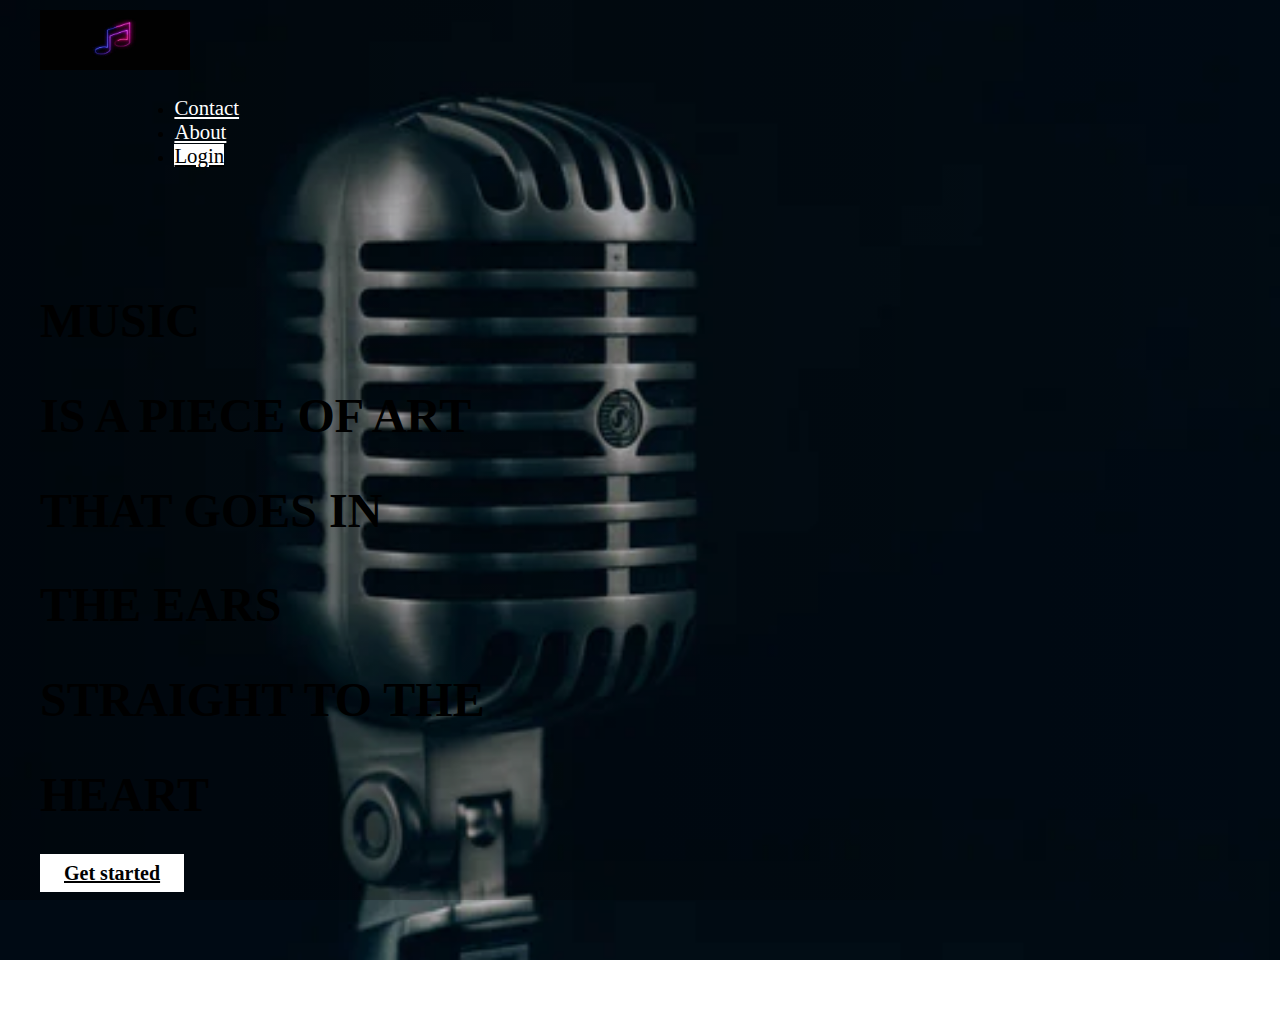
<file: index.html>
<!doctype html>
<html lang="en">
  <head>
    <!-- Required meta tags -->
    <meta charset="utf-8">
    <meta name="viewport" content="width=device-width, initial-scale=1">

    <!-- Bootstrap CSS -->
    <link href="https://cdn.jsdelivr.net/npm/bootstrap@5.0.0-beta3/dist/css/bootstrap.min.css" rel="stylesheet" integrity="sha384-eOJMYsd53ii+scO/bJGFsiCZc+5NDVN2yr8+0RDqr0Ql0h+rP48ckxlpbzKgwra6" crossorigin="anonymous">
     <link rel="stylesheet" type="text/css" href="style.css">
    <title>Projectmini</title>
  </head>
     
  <body>
    
   <div class="container-fluid banner">
     <div class="row">
       <div class="col-md-12">
         <nav class="navbar  navbar-md">
           <div class="navbar-brand">
            <img class="logo" src="assets/images-22.jpeg" alt="logo">
           </div>
           <ul class="nav">
             <li class="nav-item">
               <a  class="nav-link" href="#">Contact</a>
             </li>
             <li class="nav-item">
              <a  class="nav-link" href="#">About</a>
            </li>
            <li class="nav-item">
              <a  class="nav-link btn" href="signin.html">Login</a>
            </li>
           </ul>
         </nav>
       </div>
       <div class="col-md-6 offset-md-1 info">
         <h2 >MUSIC</h2>
         <h2>IS A PIECE OF ART</h2>
         <h2>THAT GOES IN </h2>
         <h2>THE EARS</h2>
         <h2>STRAIGHT TO THE</h2>
         <h2>HEART</h2>
         <a class="btn btn-md text-center" href="login.html">Get started</a>
       </div>
     </div>
   </div>
    
    <script src="https://cdn.jsdelivr.net/npm/bootstrap@5.0.0-beta3/dist/js/bootstrap.bundle.min.js" integrity="sha384-JEW9xMcG8R+pH31jmWH6WWP0WintQrMb4s7ZOdauHnUtxwoG2vI5DkLtS3qm9Ekf" crossorigin="anonymous"></script>
  </body>
</html>
</file>
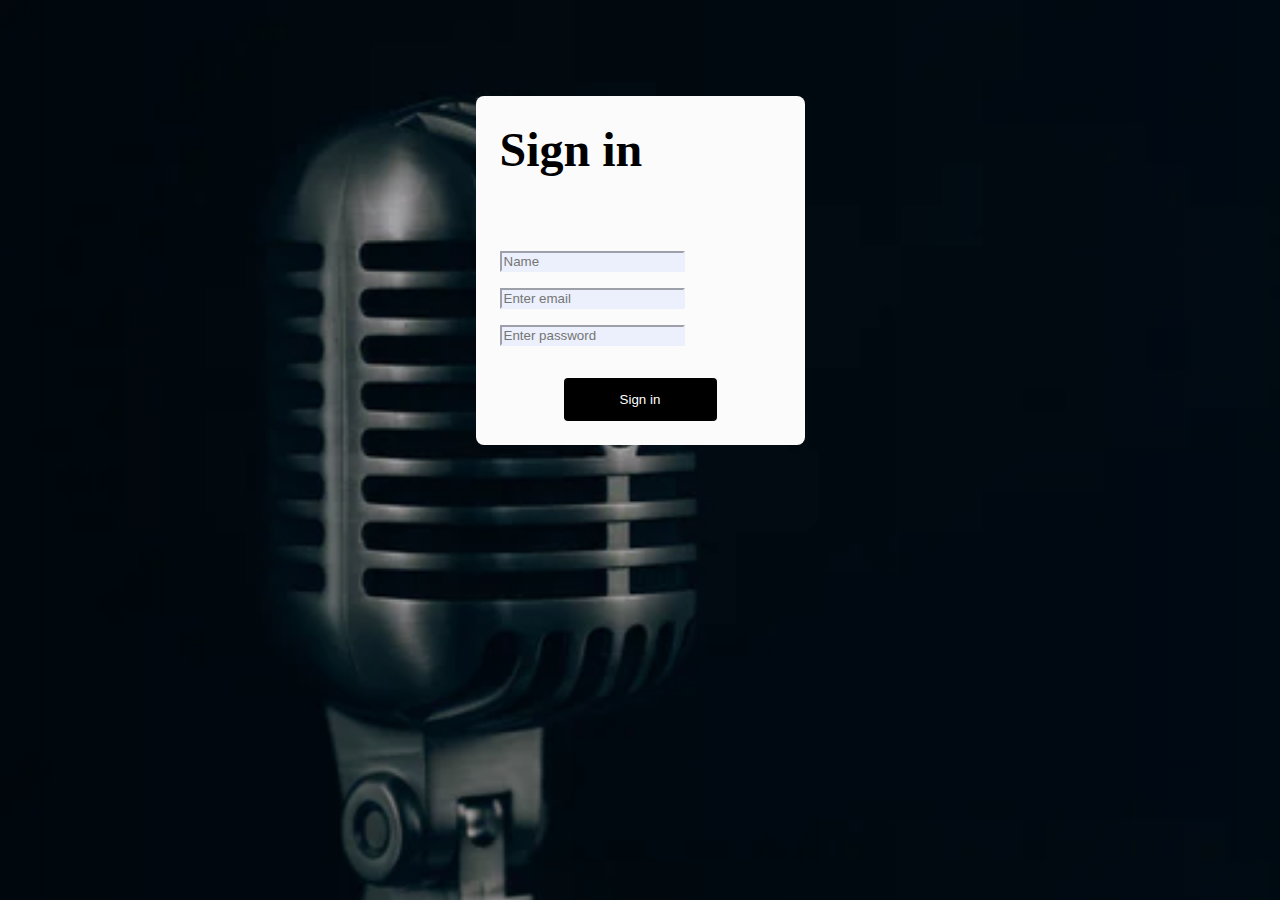
<file: login.html>
<!doctype html>
<html lang="en">
  <head>
    <!-- Required meta tags -->
    <meta charset="utf-8">
    <meta name="viewport" content="width=device-width, initial-scale=1">

    <!-- Bootstrap CSS -->
    <link href="https://cdn.jsdelivr.net/npm/bootstrap@5.0.0-beta3/dist/css/bootstrap.min.css" rel="stylesheet" integrity="sha384-eOJMYsd53ii+scO/bJGFsiCZc+5NDVN2yr8+0RDqr0Ql0h+rP48ckxlpbzKgwra6" crossorigin="anonymous">
     <link rel="stylesheet" type="text/css" href="style.css">
     <link href="https://stackpath.bootstrapcdn.com/font-awesome/4.7.0/css/font-awesome.min.css" rel="stylesheet">
    <title>Projectmini</title>
  </head>
     
  <body>
    <!--
      <div id="card">
    <div id="card-content">
      <div id="card-title">
        <h2>LOGIN</h2>
        <div class="underline-title"></div>
      </div>
      <form method="post" class="form">
        <label for="user-email" style="padding-top:13px">
            &nbsp;Email
          </label>
        <input id="user-email" class="form-content" type="email" name="email" autocomplete="on" required />
        <div class="form-border"></div>
        <label for="user-password" style="padding-top:22px">&nbsp;Password
          </label>
        <input id="user-password" class="form-content" type="password" name="password" required />
        <div class="form-border"></div>
        <a href="#">
          <legend id="forgot-pass">Forgot password?</legend>
        </a>
        <input id="submit-btn" type="submit" name="submit" value="LOGIN" />
        <a href="#" id="signup">Don't have account yet?</a>
      </form>
    </div>
  </div>

-->


  <div id="login-card" class="card">
<div class="card-body">
  <div id="card-content">
   <h2 class="text-center">Sign in</h2>
   <br>
   <form action="/action_page.php">
    <div class="form-group">
      <input type="name" class="form-control" id="email" placeholder="Name" name="Name">
    </div>
    <div class="form-group">
      <input type="email" class="form-control" id="email" placeholder="Enter email" name="email">
    </div>
    <div class="form-group">
      <input type="password" class="form-control" id="email" placeholder="Enter password" name="pswd">
    </div>
    <center>
    <button type="submit" id="button" class="btn btn-primary deep-purple btn-block ">Sign in</button>
   </center>
   </form>
   
 </div>
</div>
<div>


    <script src="https://cdn.jsdelivr.net/npm/bootstrap@5.0.0-beta3/dist/js/bootstrap.bundle.min.js" integrity="sha384-JEW9xMcG8R+pH31jmWH6WWP0WintQrMb4s7ZOdauHnUtxwoG2vI5DkLtS3qm9Ekf" crossorigin="anonymous"></script>
  </body>
</html>
</file>
<file: style.css>
body {
  background-image:linear-gradient(90deg, rgba(0, 0, 0, 0.4) -12.01%, rgba(0, 0, 0, 0) 112.26%), url('assets/photo-1476136236990-838240be4859.webp');
  background-repeat: no-repeat;
  background-attachment: fixed;  
  background-size: cover;
}

.banner{ 
    height: 50%;
    width: 100%;
}
.banner .navbar{
    margin-top: 10px;
}
.banner .navbar-brand{
    color: #ffffff;
    font-size: 40px;
    font-weight: 700;
    margin-left: 32px;
}
img, svg{
  width: 150px;
  height: 60px;
}
.banner .nav {
    margin-left: 10%;
}
.banner .nav li a {
    color:#ffffff;
    font-size: 1.3em;
}
.banner .nav  .btn{
    background-color:#ffffff;
    color: black;
}
.banner .nav-item   a:hover{
  background-color:black;
  color:white;
}

.banner .info{
    margin:125px 32px;

}
.banner .info h1{
    color: #ffffff;
    font-size: 64px;
    font-weight: bold;
    letter-spacing: 2px;
    text-align: left;
}
.banner .info h4{
    color: #ffffff;
    font-size: 24px;
    font-weight: 600;
    letter-spacing: 2px;
    text-align: left;
}
.banner .info a{
    margin-top: 32px;
    color: #000000;
    background: white;
    padding: 8px 24px;
    font-size: 20px;
    font-weight: 600;
}
.banner .info a:hover{
    color: #ffffff;
    background-color: black;
}
label {
  font-family: "Raleway", sans-serif;
  font-size: 11pt;
}
#forgot-pass {
  color: #2dbd6e;
  font-family: "Raleway", sans-serif;
  font-size: 10pt;
  margin-top: 3px;
  text-align: right;
}
#card {
  background: #fbfbfb;
  border-radius: 8px;
  height: auto;
  margin: 6rem auto 8.1rem auto;
  width: 329px;
}
#card-content {
  padding: 24px 24px;
}
#card-title {
  letter-spacing: 4px;
  padding-bottom: 23px;
  text-align: center;
}
#signup {
  color: #2dbd6e;
  font-size: 10pt;
  margin-top: 16px;
  text-align: center;
}
#submit-btn {
  background: #000000;
  border: none;
  border-radius: 4px;
  cursor: pointer;
  color: white;
  font-family: "Raleway SemiBold", sans-serif;
  height: 42.3px;
  margin: 0 auto;
  margin-top: 32px;
  transition: 0.25s;
  width: 153px;
}
#submit-btn:hover {
  box-shadow: 0px 1px 18px #000000;
}
.form {
  align-items: left;
  display: flex;
  flex-direction: column;
}
.form-border {
  background: -webkit-linear-gradient(right, #a6f77b, #2ec06f);
  height: 1px;
  width: 100%;
}
.form-content {
  background: #fbfbfb;
  border: none;
  outline: none;
  padding-top: 14px;
}






#login-card{
    background: #fbfbfb;
  border-radius: 8px;
  height: auto;
  margin: 6rem auto 8.1rem auto;
  width: 329px;
}

#email{
    border-radius:4x;
     margin-top: 16px;
    background-color: #ebf0fc;
    border-color: #ebf0fc;
    color: #9da3b0;
}

#button{
      background: #000000;
  border: none;
  border-radius: 4px;
  cursor: pointer;
  color: white;
  height: 42.3px;
  margin: 0 auto;
  margin-top: 32px;
  transition: 0.25s;
  width: 153px;
}

#container{
    margin-top:25px;
}

.h2 ,h2{
  font-size: 3rem;
}
h2{
  display: block;
  margin-block-start: 0.05em;
}
</file>
